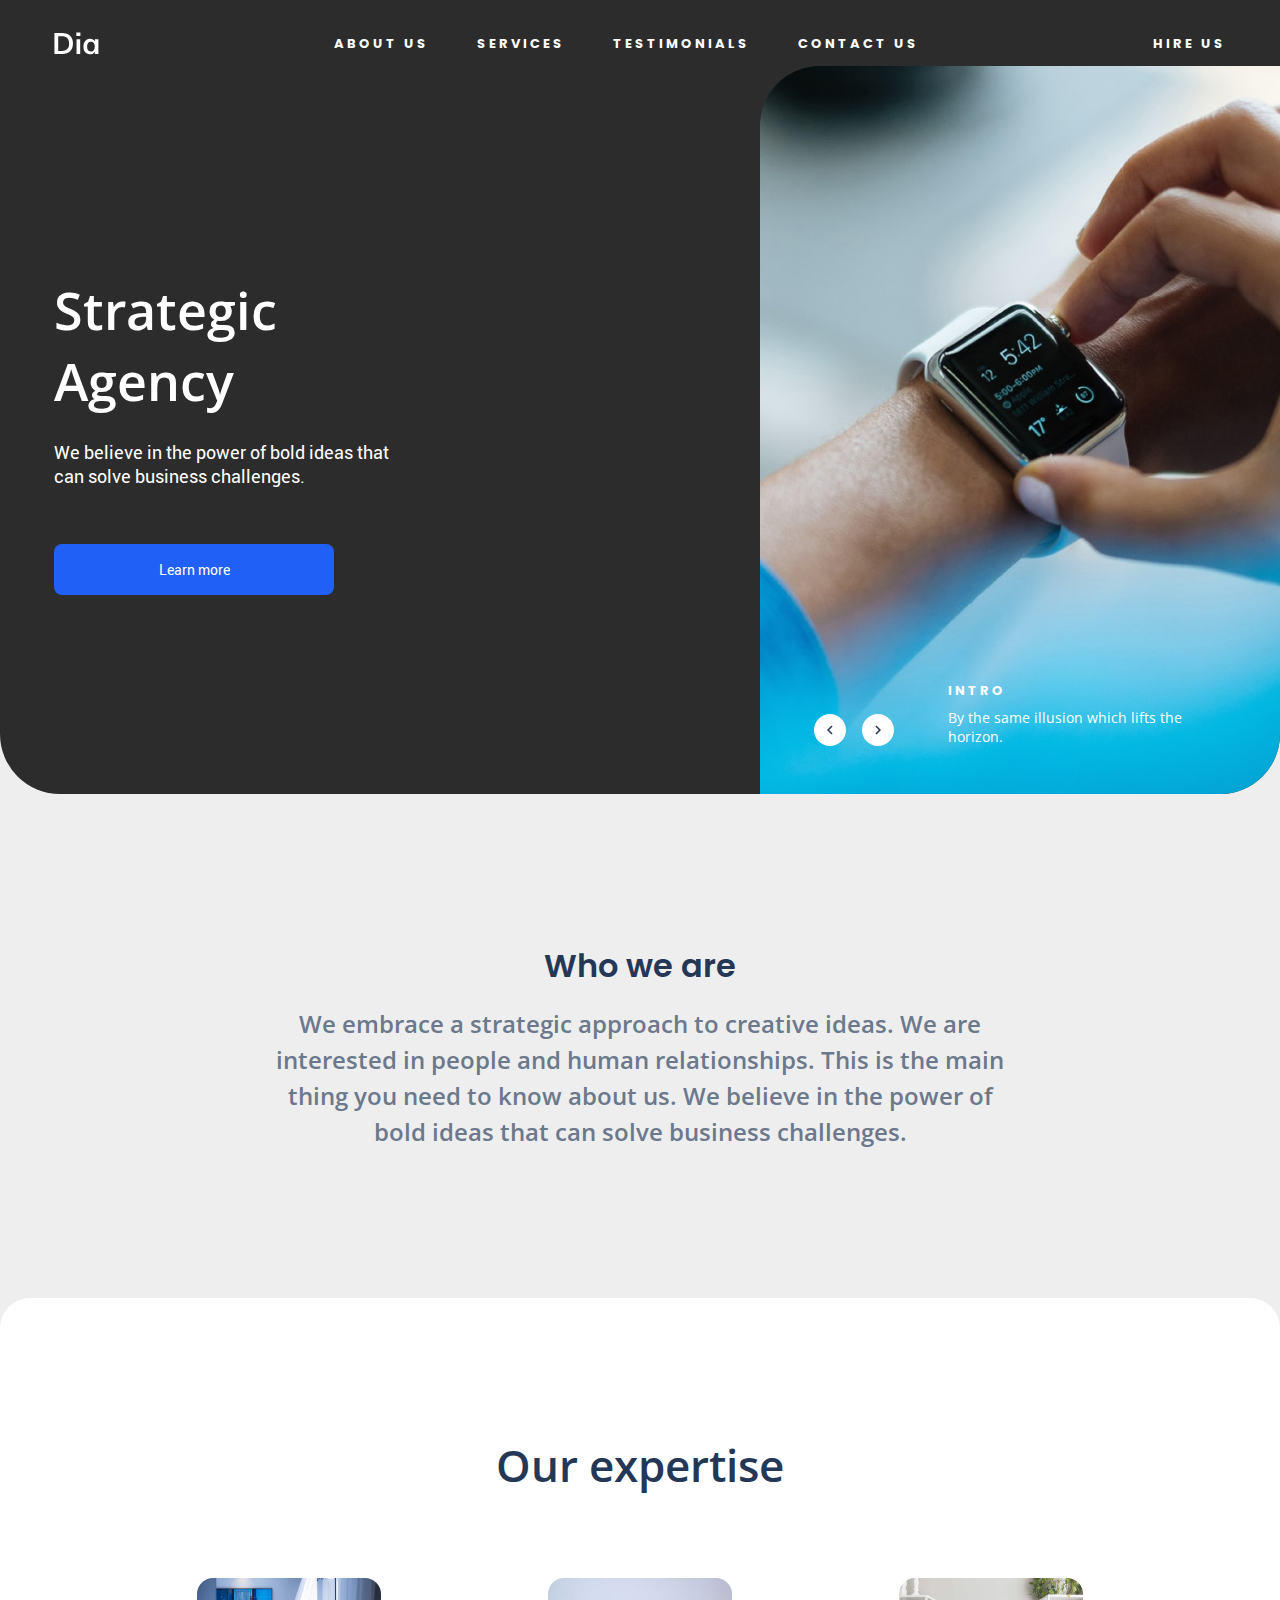
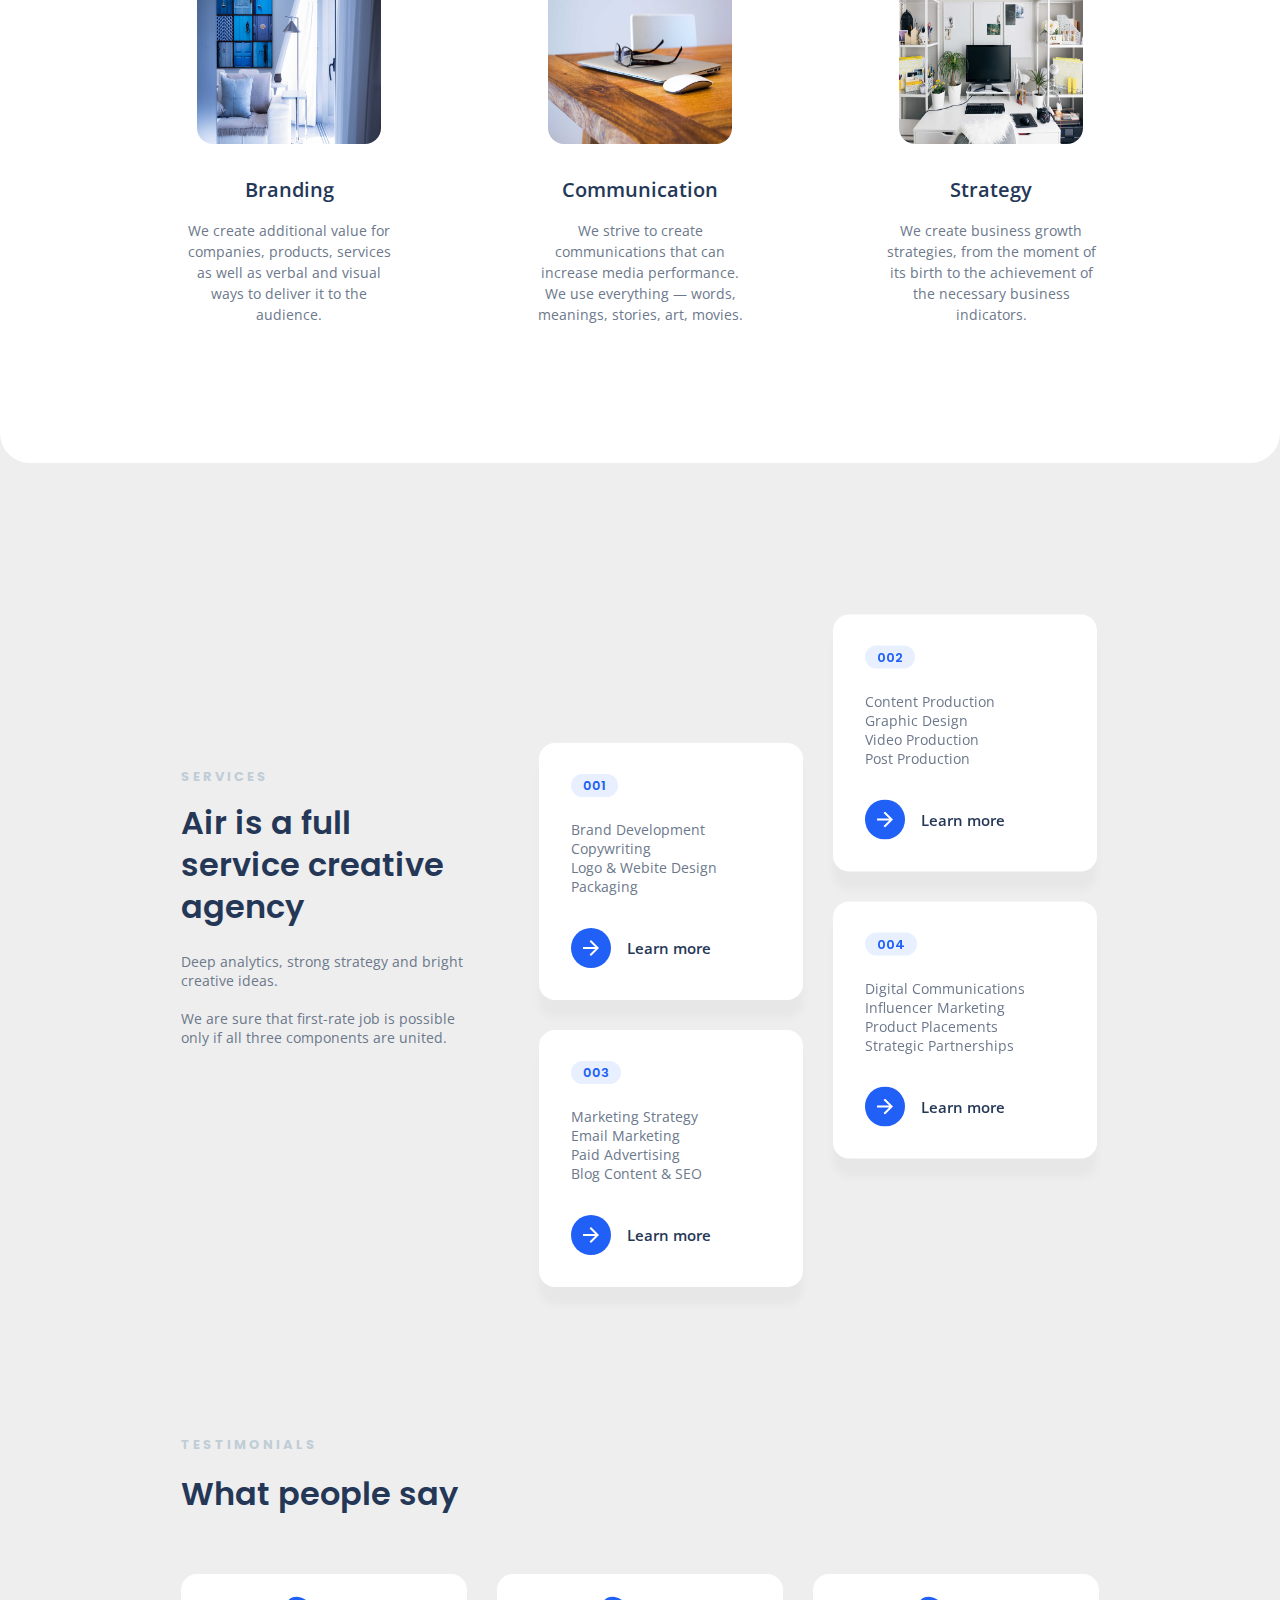
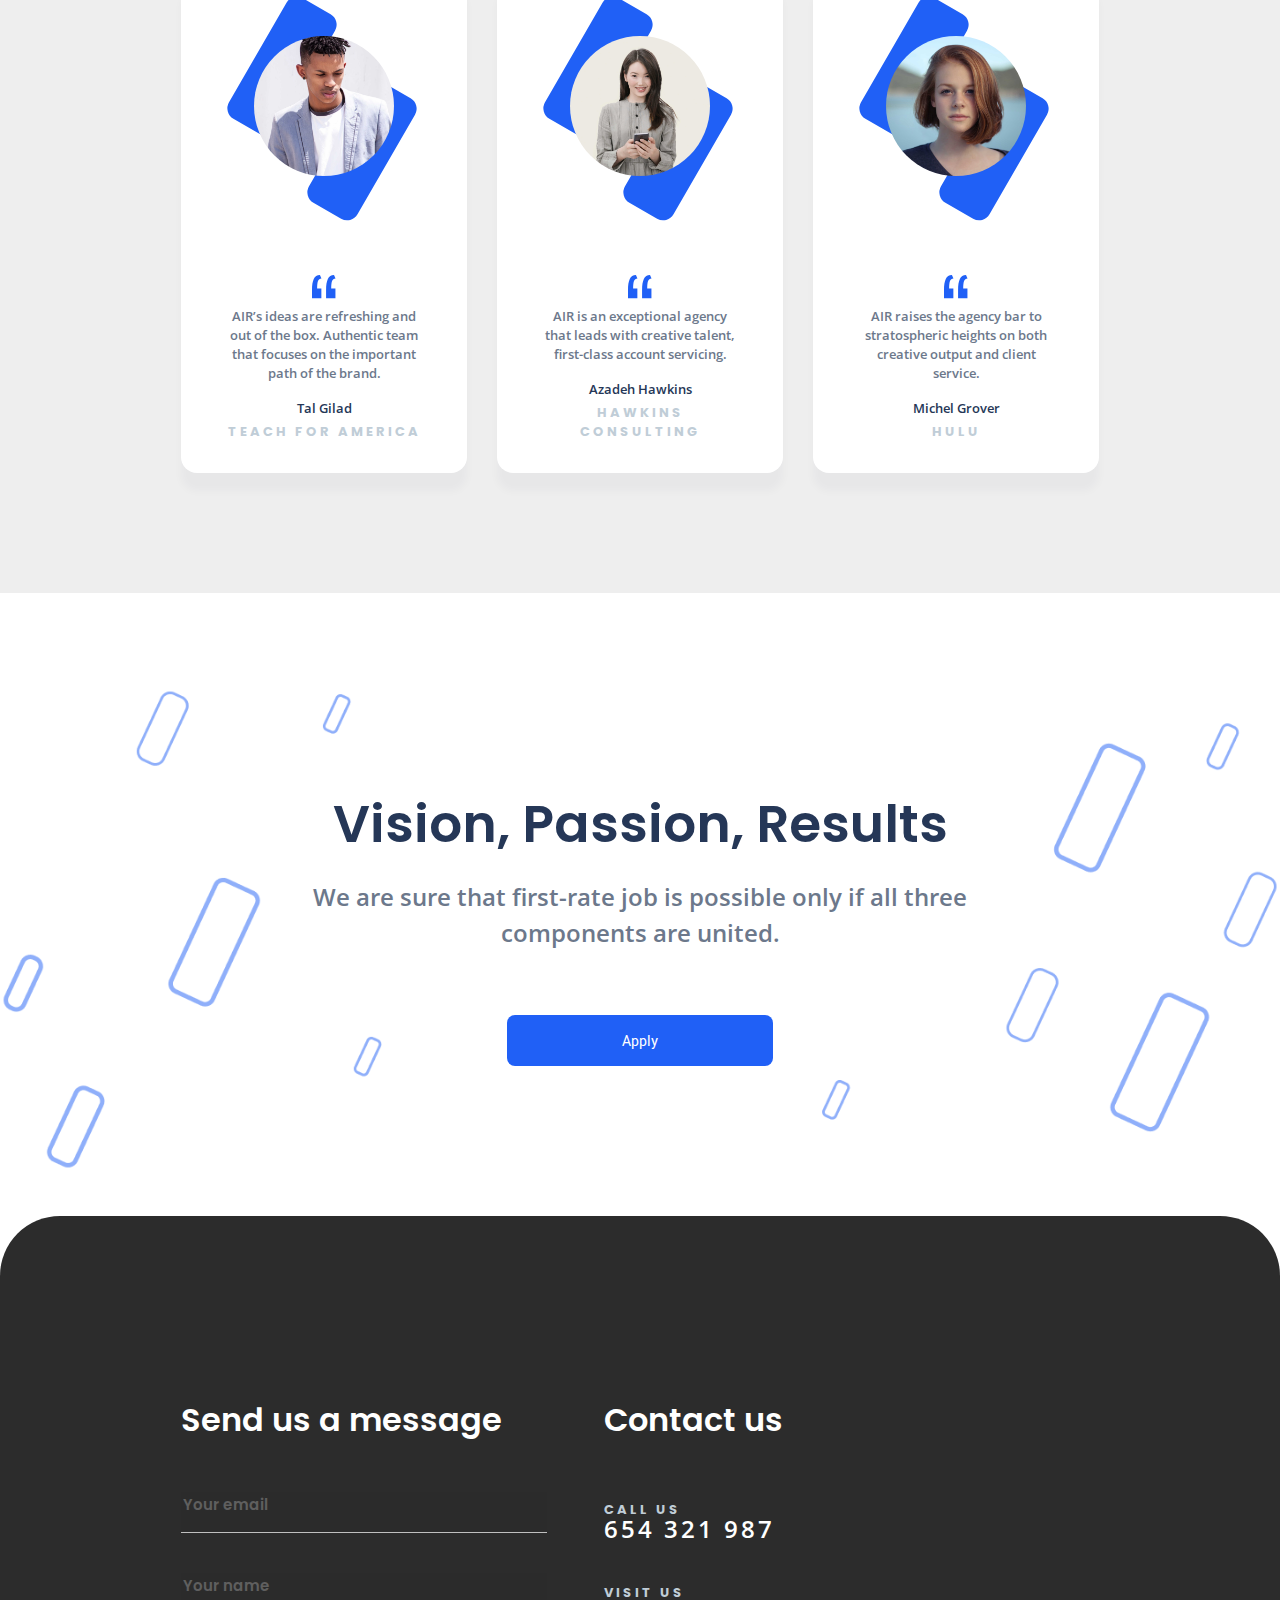
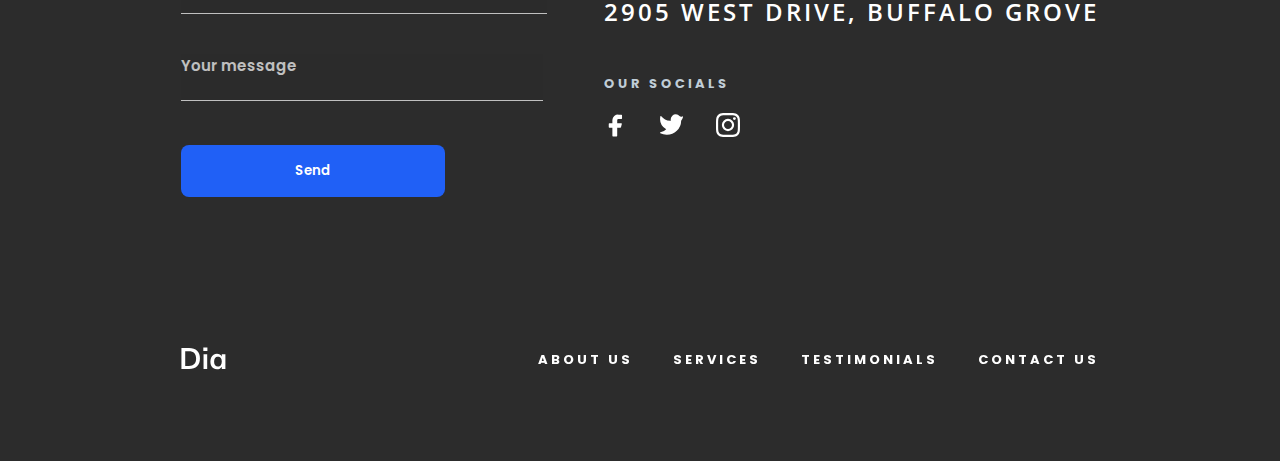
<file: index.html>
<!DOCTYPE html><html lang="en"><head><meta charset="utf-8"><meta name="viewport" content="width=device-width, initial-scale=1.0"><title>Dia</title><link rel="icon" href="dia-logo.40140887.svg"><link rel="stylesheet" href="index.86ab046e.css"></head><body> <header class="header"> <nav class="nav"> <div class="nav__list"> <div class="nav__icons"> <a href="#" class="icon icon--logo"></a> <a href="#menu" class="icon icon--menu"></a> </div> <ul class="nav__list__full"> <li class="nav__list__item"> <a href="#about_us" class="nav__item__link">About us</a> </li> <li class="nav__list__item"> <a href="#services" class="nav__item__link">Services</a> </li> <li class="nav__list__item"> <a href="#testimonials" class="nav__item__link">Testimonials</a> </li> <li class="nav__list__item"> <a href="#contact_us" class="nav__item__link">Contact Us</a> </li> </ul> <a href="#form" class="nav__item__link">Hire us</a> </div> </nav> <div class="header__container"> <div class="header__left"> <div class="header__title__container"> <h1 class="header__title">Strategic<br>Agency</h1> <p class="header__description">We believe in the power of bold ideas that<br>can solve business challenges.</p> <a href="#" class="header__link">Learn more</a> </div> </div> <div class="slider"> <div class="slider__arrows"> <a href="#" class="slider__arrow--left"></a> <a href="#" class="slider__arrow--right"></a> </div> <div class="slider__text__conteiner"> <h2 class="slider__title">INtro</h2> <p class="slider__intro">By the same illusion which lifts the<br>horizon.</p> </div> </div> </div> </header> <aside class="menu" id="menu"> <div class="menu__icons"> <a href="#" class="icon icon--logo"></a> <a href="#" class="icon icon--close"></a> </div> <ul class="menu__list"> <li class="menu__item"><a href="#about_us" class="menu__link">about us</a></li> <li class="menu__item"><a href="#services" class="menu__link">services</a></li> <li class="menu__item"><a href="#testimonials" class="menu__link">testimonials</a></li> <li class="menu__item"><a href="#contact_us" class="menu__link">contact us</a></li> </ul> </aside> <main> <section class="welcome"> <h2 class="welcome__title" id="about_us">Who we are</h2> <p class="welcome__description">We embrace a strategic approach to creative ideas. We are interested in people and human relationships. This is the main thing you need to know about us. We believe in the power of bold ideas that can solve business challenges.</p> </section> <section class="what-we-do" id="what-we-do"> <h2 class="what-we-do__header">Our expertise</h2> <div class="what-we-do__cards"> <div class="what-we-do__card"> <img src="what-we-do-1.24138591.jpg" alt="img" class="what-we-do__image"> <h2 class="what-we-do__card__title">Branding</h2> <p class="what-we-do__card__description">We create additional value for companies, products, services as well as verbal and visual ways to deliver it to the audience.</p> </div> <div class="what-we-do__card"> <img src="what-we-do-2.1d7cc63c.jpg" alt="img" class="what-we-do__image"> <h2 class="what-we-do__card__title">Communication</h2> <p class="what-we-do__card__description">We strive to create communications that can increase media performance. We use everything — words, meanings, stories, art, movies. </p> </div> <div class="what-we-do__card"> <img src="what-we-do-3.9783c755.jpg" alt="img" class="what-we-do__image"> <h2 class="what-we-do__card__title">Strategy</h2> <p class="what-we-do__card__description">We create business growth strategies, from the moment of its birth to the achievement of the necessary business indicators.</p> </div> </div> </section> <section class="services" id="services"> <div class="services__container"> <div class="services__header__conteiner"> <h2 class="services__title">Services</h2> <h3 class="services__subtitle">Air is a full service creative agency</h3> <p class="services__description">Deep analytics, strong strategy and bright creative ideas. <br> <br> We are sure that first-rate job is possible only if all three components are united. </p> </div> <div class="services__items"> <div class="services__item"> <ul class="services__item__list"> <li>Brand Development</li> <li>Copywriting</li> <li>Logo & Webite Design</li> <li>Packaging</li> </ul> <div class="services__item__container"> <a href="#what-we-do" class="services__item__link"><span class="services__item__more">Learn&nbspmore</span></a> </div> </div> <div class="services__item"> <ul class="services__item__list"> <li>Сontent Production</li> <li>Graphic Design</li> <li>Video Production</li> <li>Post Production</li> </ul> <div class="services__item__container"> <a href="#what-we-do" class="services__item__link"><span class="services__item__more">Learn&nbspmore</span></a> </div> </div> <div class="services__item"> <ul class="services__item__list"> <li>Marketing Strategy</li> <li>Email Marketing</li> <li>Paid Advertising</li> <li>Blog Content & SEO</li> </ul> <div class="services__item__container"> <a href="#what-we-do" class="services__item__link"><span class="services__item__more">Learn&nbspmore</span></a> </div> </div> <div class="services__item"> <ul class="services__item__list"> <li>Digital Communications</li> <li>Influencer Marketing</li> <li>Product Placements</li> <li>Strategic Partnerships</li> </ul> <div class="services__item__container"> <a href="#what-we-do" class="services__item__link"><span class="services__item__more">Learn&nbspmore</span></a> </div> </div> </div> </div> </section> <section class="testimonials" id="testimonials"> <h2 class="testimonials__title">Testimonials</h2> <h3 class="testimonials__subtitle">What people say</h3> <div class="testimonials__cards"> <div class="testimonials__card"> <div class="testimonials__card__pfoto"> <img src="testimonial-ava-1.732d6a71.jpg" alt="photo" class="testimonials__pfoto"> </div> <ul class="testimonials__card__list"> <li class="testimonials__list__text">AIR’s ideas are refreshing and out of the box. Authentic team that focuses on the important path of the brand.</li> <li class="testimonials__list__name">Tal Gilad</li> <li class="testimonials__list__subsr">Teach for America</li> </ul> </div> <div class="testimonials__card"> <div class="testimonials__card__pfoto"> <img src="testimonial-ava-2.328c3de5.jpg" alt="photo" class="testimonials__pfoto"> </div> <ul class="testimonials__card__list"> <li class="testimonials__list__text">AIR is an exceptional agency that leads with creative talent, first-class account servicing.</li> <li class="testimonials__list__name">Azadeh Hawkins</li> <li class="testimonials__list__subsr">Hawkins Consulting</li> </ul> </div> <div class="testimonials__card"> <div class="testimonials__card__pfoto"> <img src="testimonial-ava-3.4a73fb65.jpg" alt="photo" class="testimonials__pfoto"> </div> <ul class="testimonials__card__list"> <li class="testimonials__list__text">AIR raises the agency bar to stratospheric heights on both creative output and client service.</li> <li class="testimonials__list__name">Michel Grover</li> <li class="testimonials__list__subsr">Hulu</li> </ul> </div> </div> </section> <section class="cta"> <h2 class="cta__title">Vision, Passion, Results</h2> <p class="cta__description">We are sure that first-rate job is possible only if all three components are united.</p> <a href="#form" class="cta__link">Apply</a> </section> </main> <footer class="footer"> <div class="footer__container"> <div class="form" id="form"> <h3 class="form__title">Send us a message</h3> <form onsubmit="this.reset(); return false;" action="#"> <label for="email"> <input type="email" id="email" placeholder="Your email" size="30" class="form__field" required> </label> <label for="name"> <input type="text" id="name" placeholder="Your name" class="form__field" required> </label> <label for="message"> <textarea type="text" id="message" class="form__field form__field--message" required>Your message
              </textarea> </label> <button class="form__btn">Send</button> </form> </div> <div class="footer__contacts" id="contact_us"> <h2 class="footer__contacts__title">Contact us</h2> <ul class="footer__list"> <li class="footer__list__todo">Call us<br> <a href="tel:654321987" class="footer__list__link">654 321 987</a> </li> <li class="footer__list__todo">Visit us<br> <a href="https://maps.app.goo.gl/T8zq1pKHNdatd9Jw9" target="_blank" class="footer__list__link">2905 West Drive, Buffalo Grove</a> </li> </ul> <div> <p class="footer__list__todo">our socials</p> <ul class="footer__contacts__list__socials"> <li> <a href="https://www.facebook.com/mateacademy" target="_blank" class="icon icon--f"></a> </li> <li> <a href="https://twitter.com/?lang=uk" target="_blank" class="icon icon--t"></a> </li> <li> <a href="https://www.instagram.com/mate_academy/" target="_blank" class="icon icon--i"></a> </li> </ul> </div> </div> </div> <nav class="footer__navigation"> <a href="#" class="icon icon--logo"></a> <ul class="footer__navigation__list"> <li> <a href="#about_us" class="footer__navigation__link">About us</a> </li> <li> <a href="#services" class="footer__navigation__link">Services</a> </li> <li> <a href="#testimonials" class="footer__navigation__link">Testimonials</a> </li> <li> <a href="#contact_us" class="footer__navigation__link">Contact Us</a> </li> </ul> </nav> </footer> <script src="index.cabb280d.js"></script> </body></html>
</file>
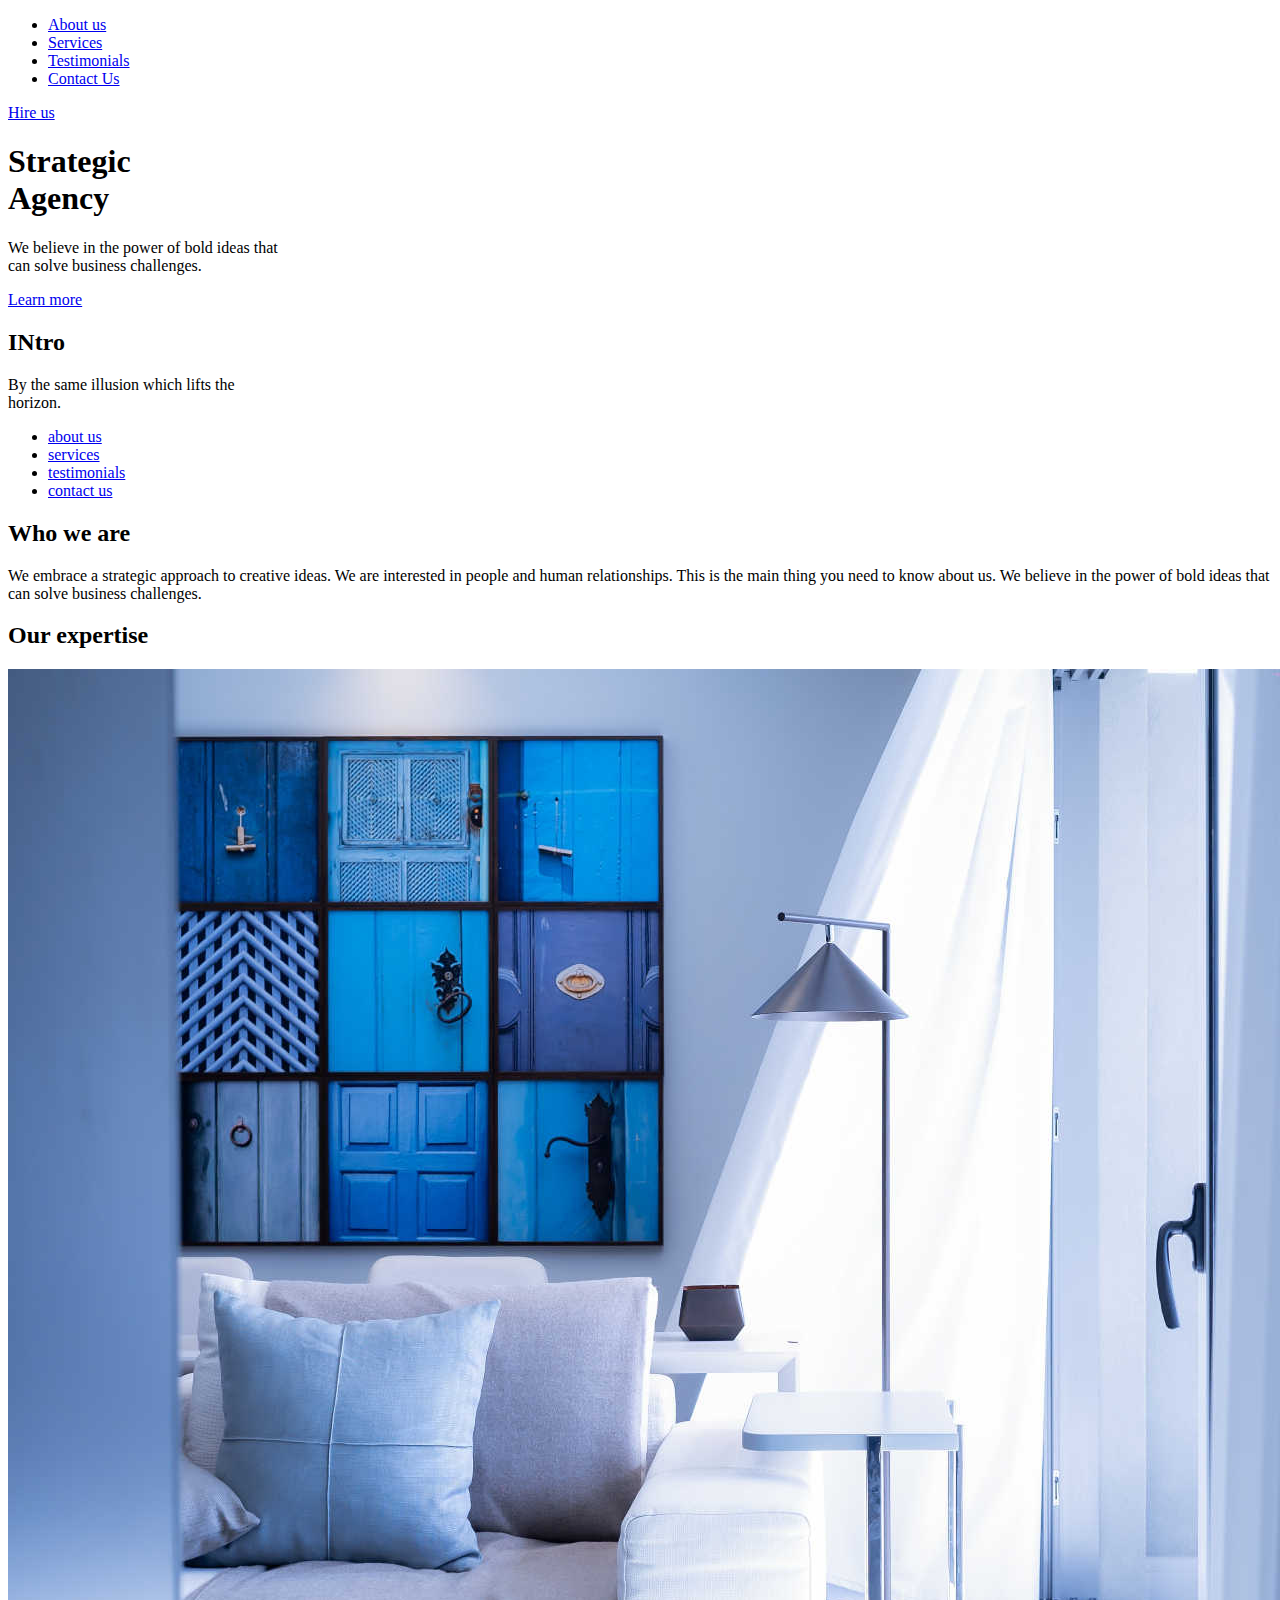
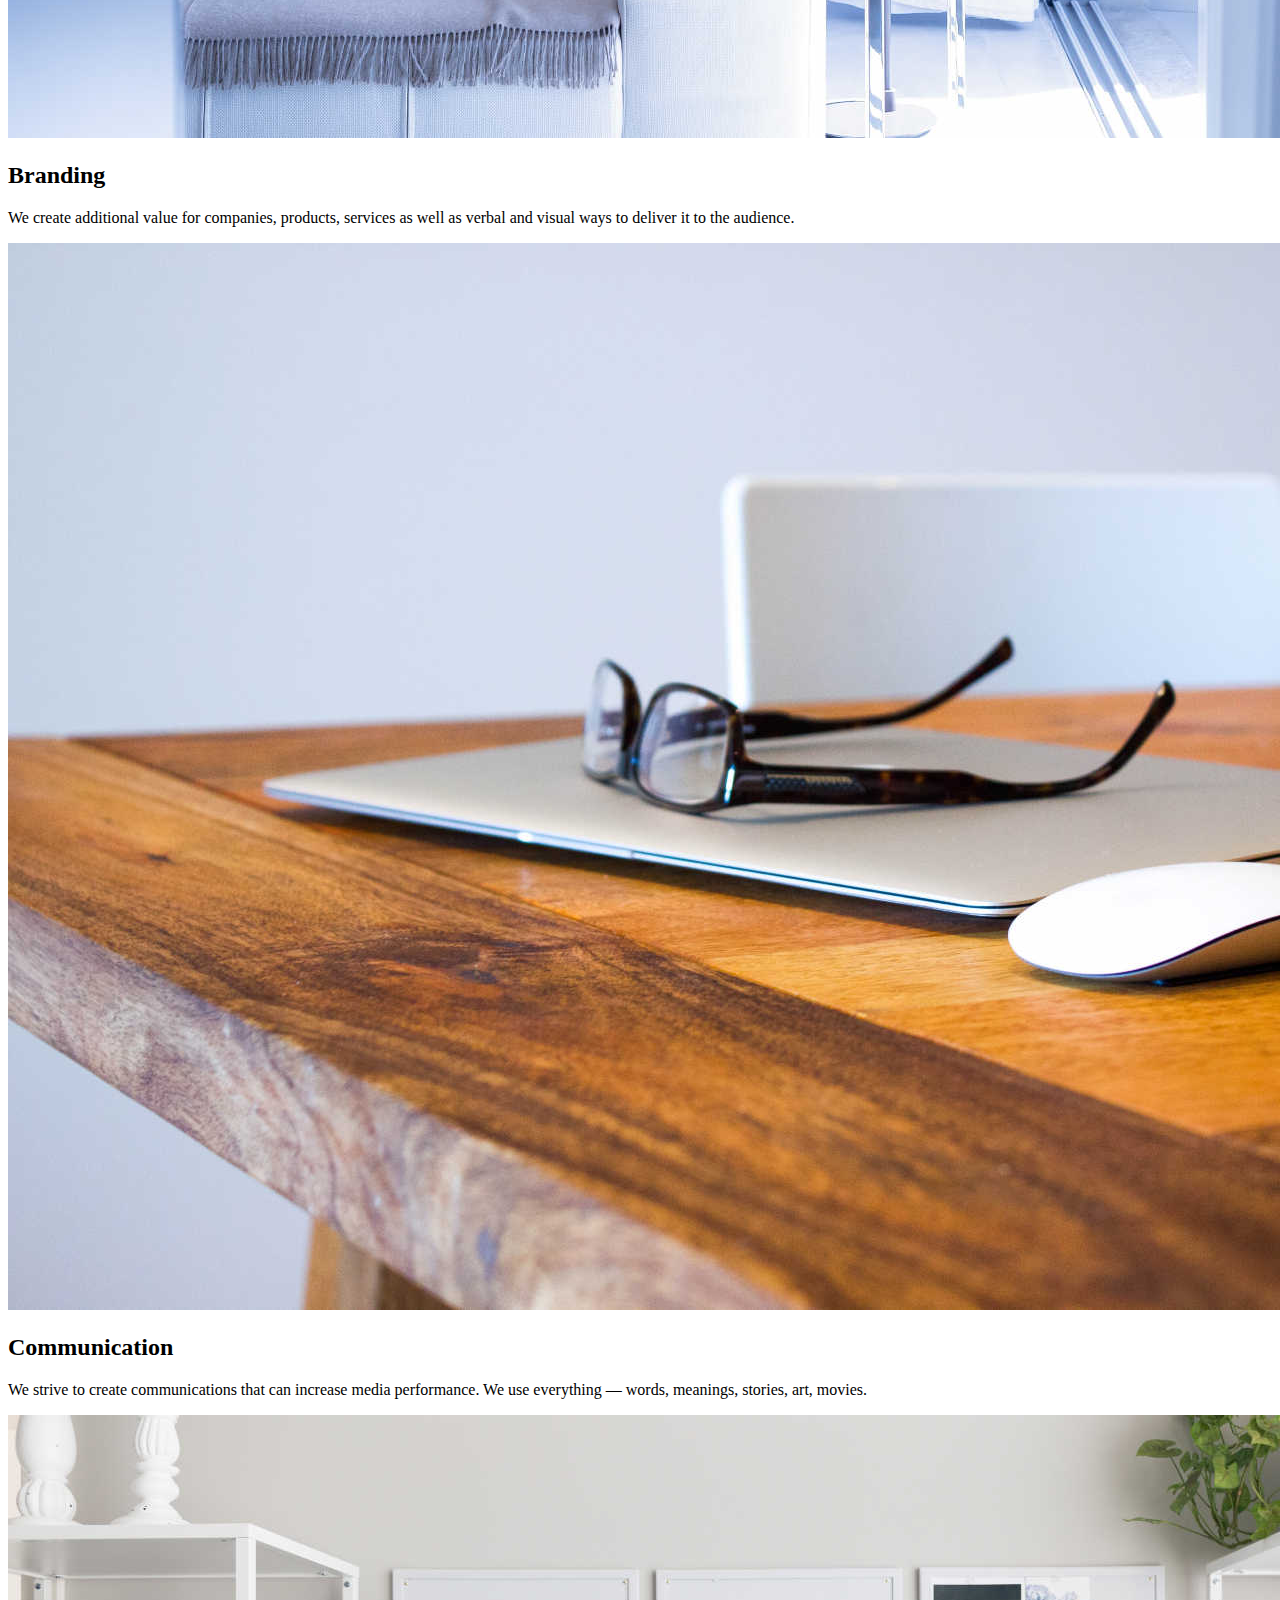
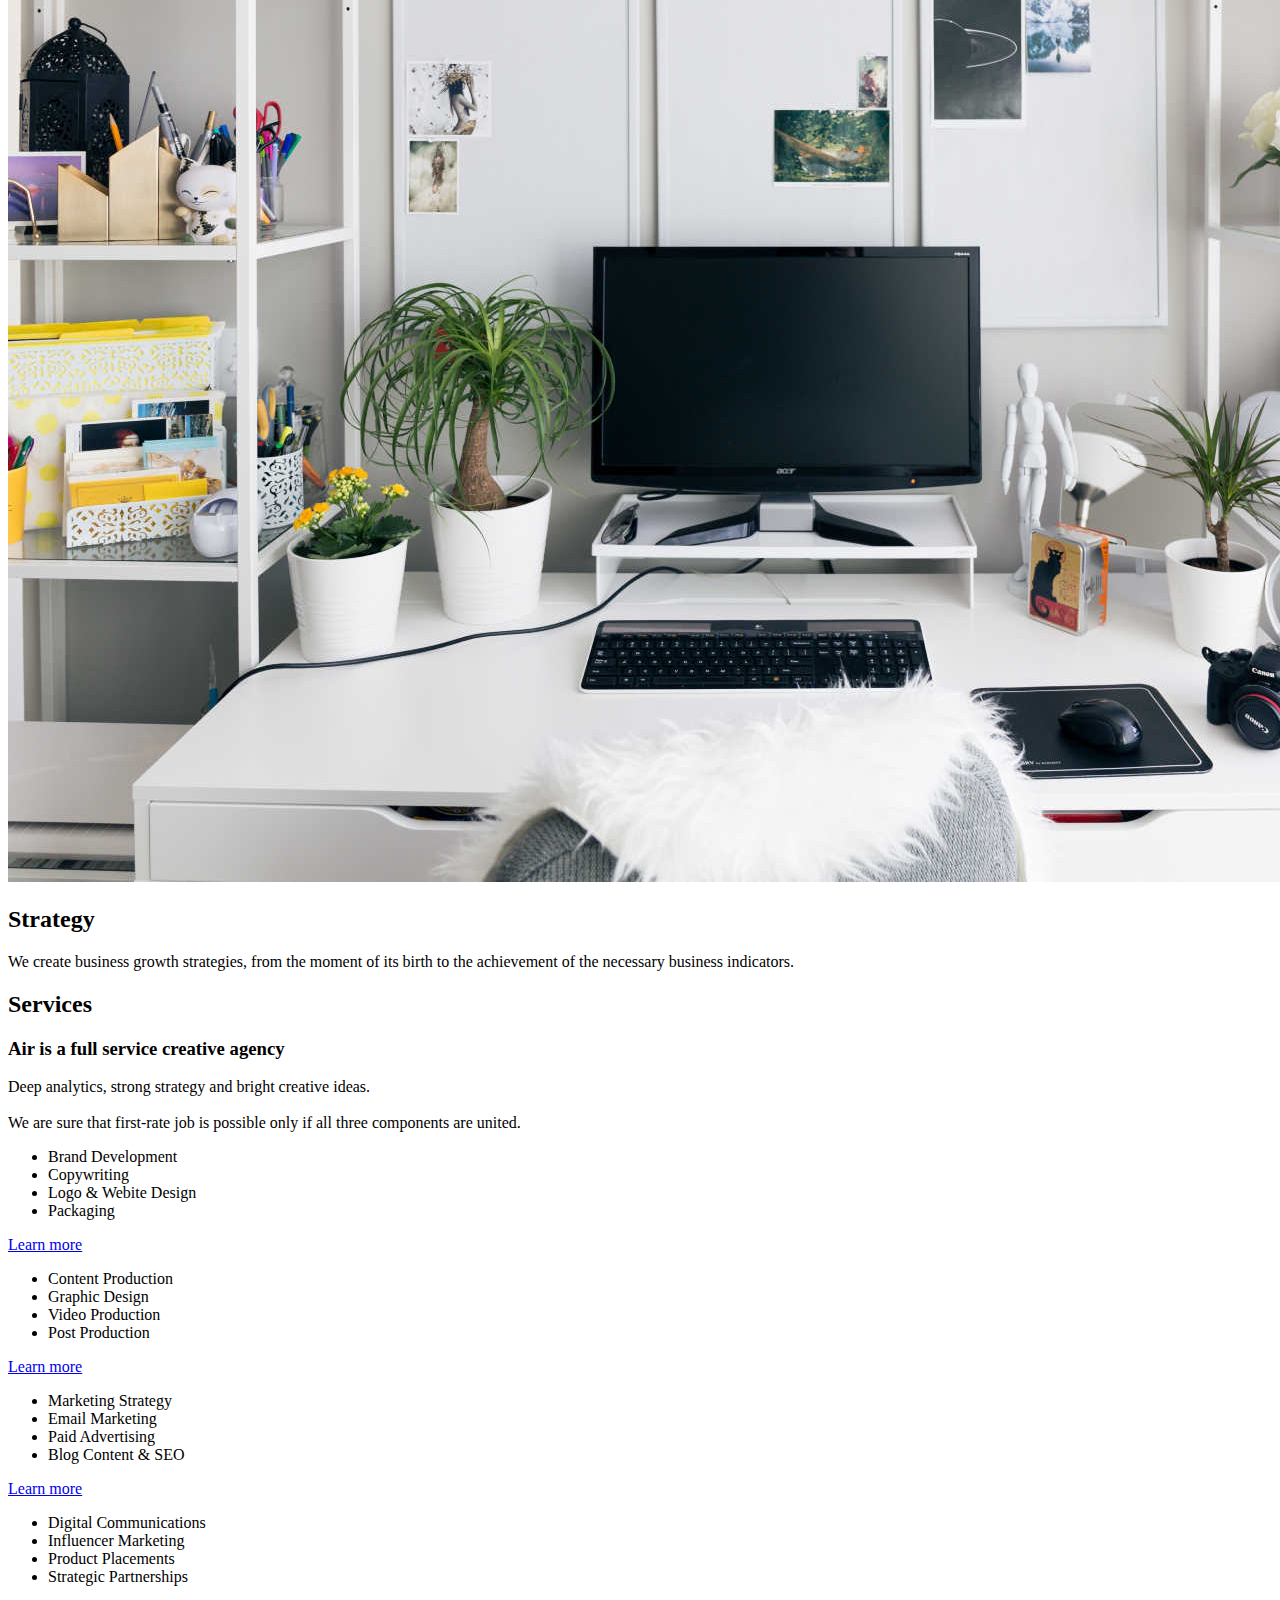
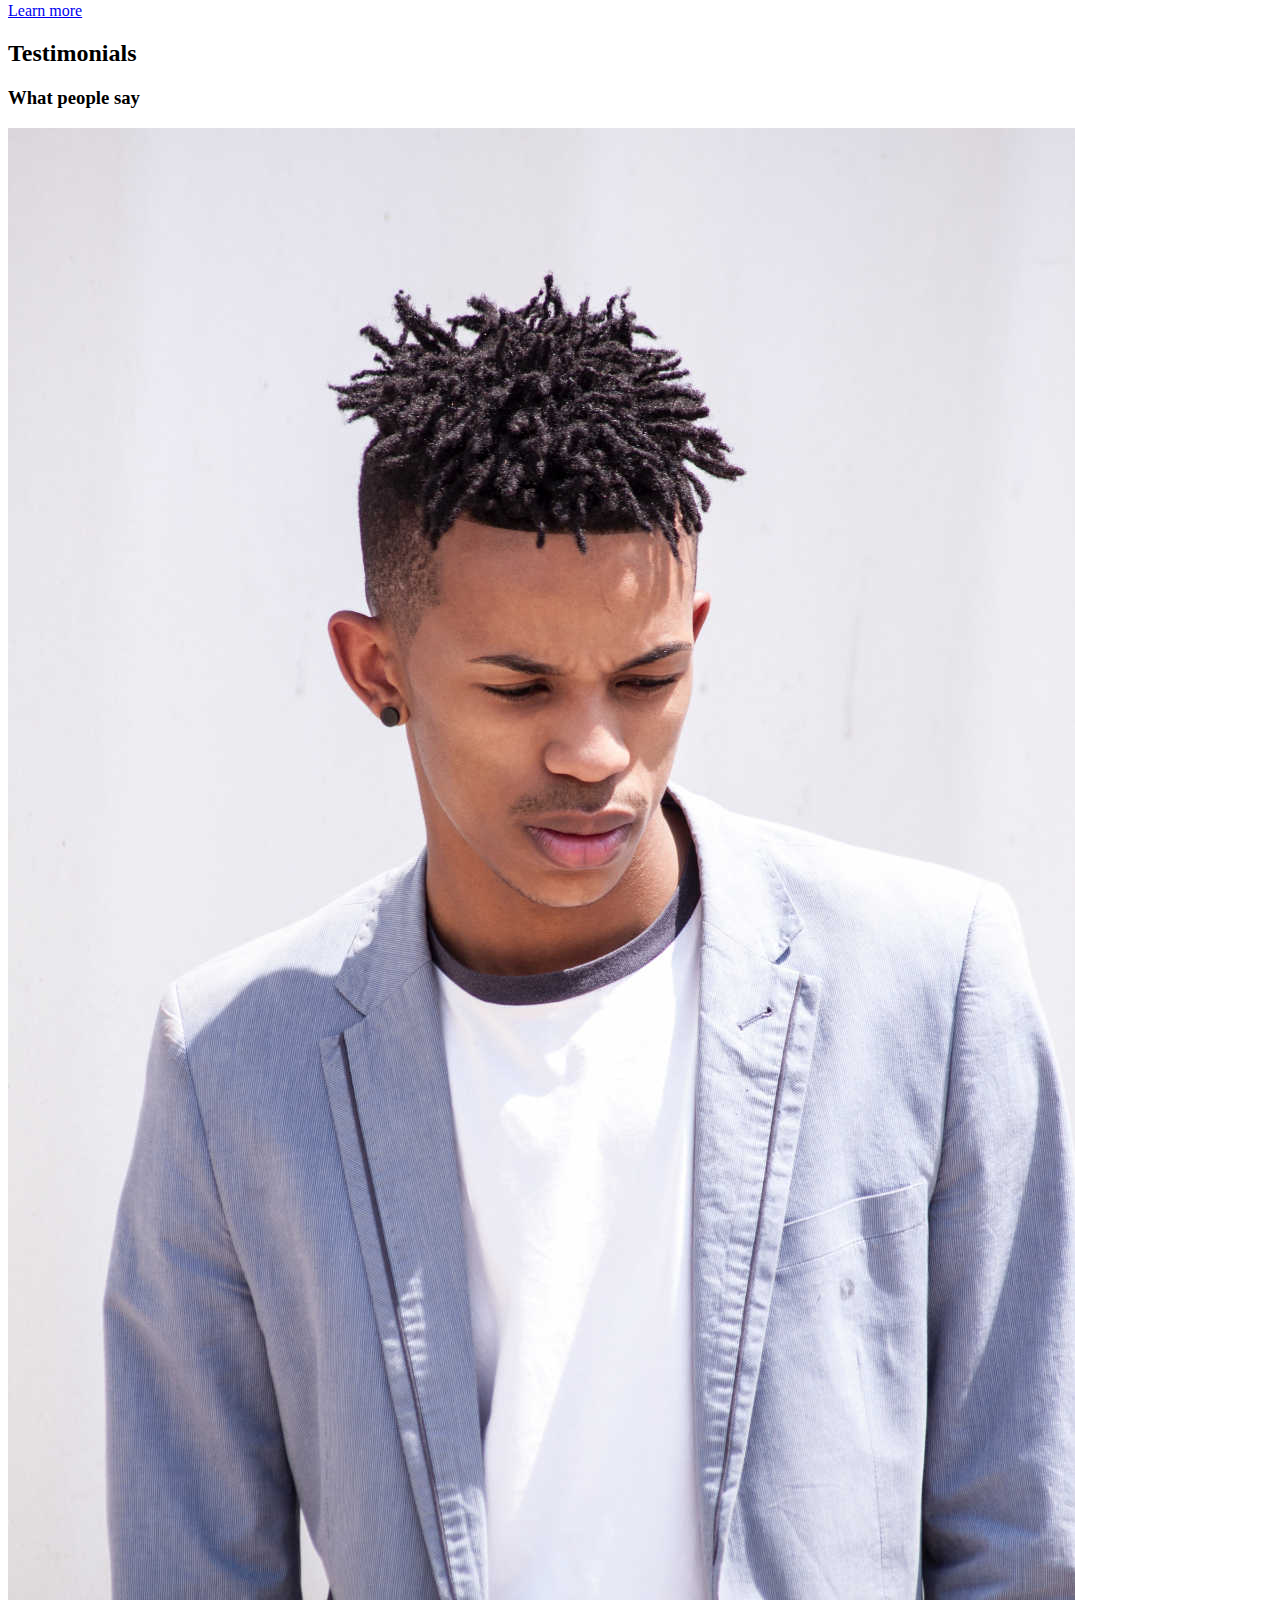
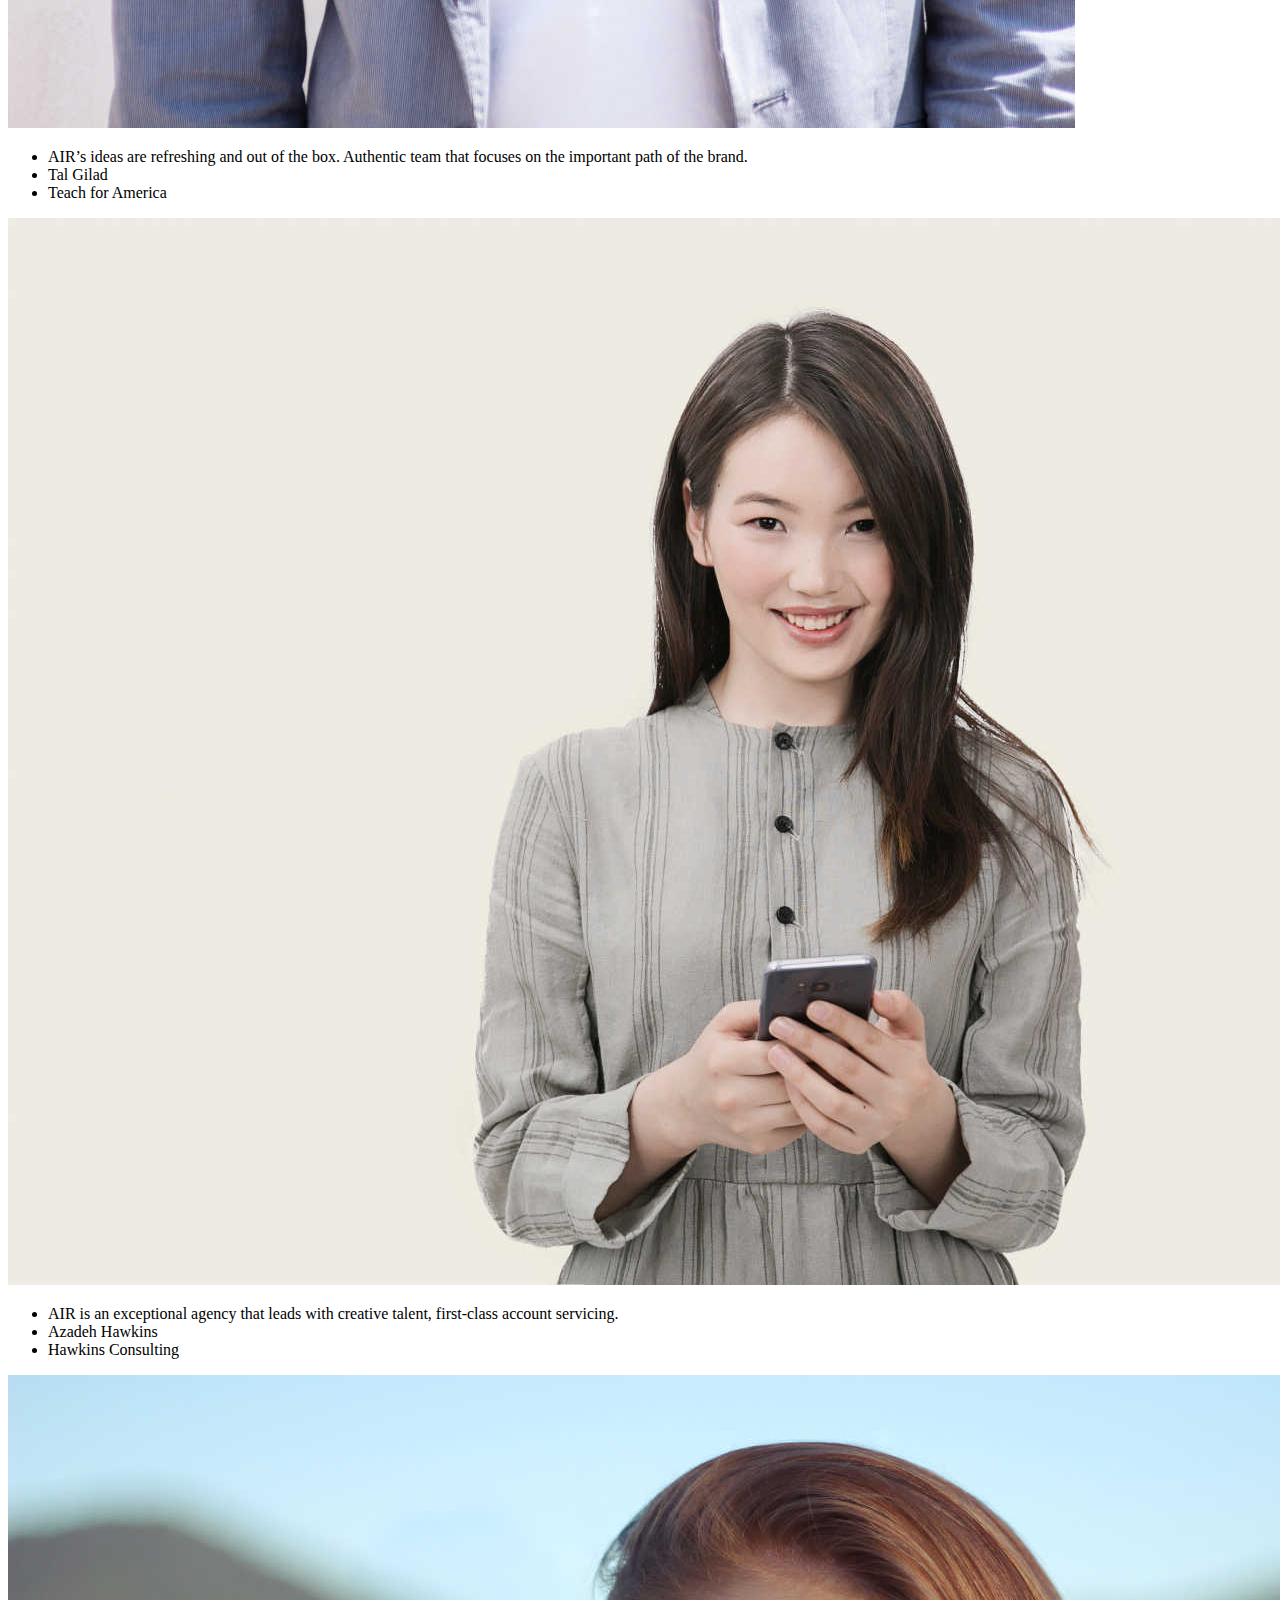
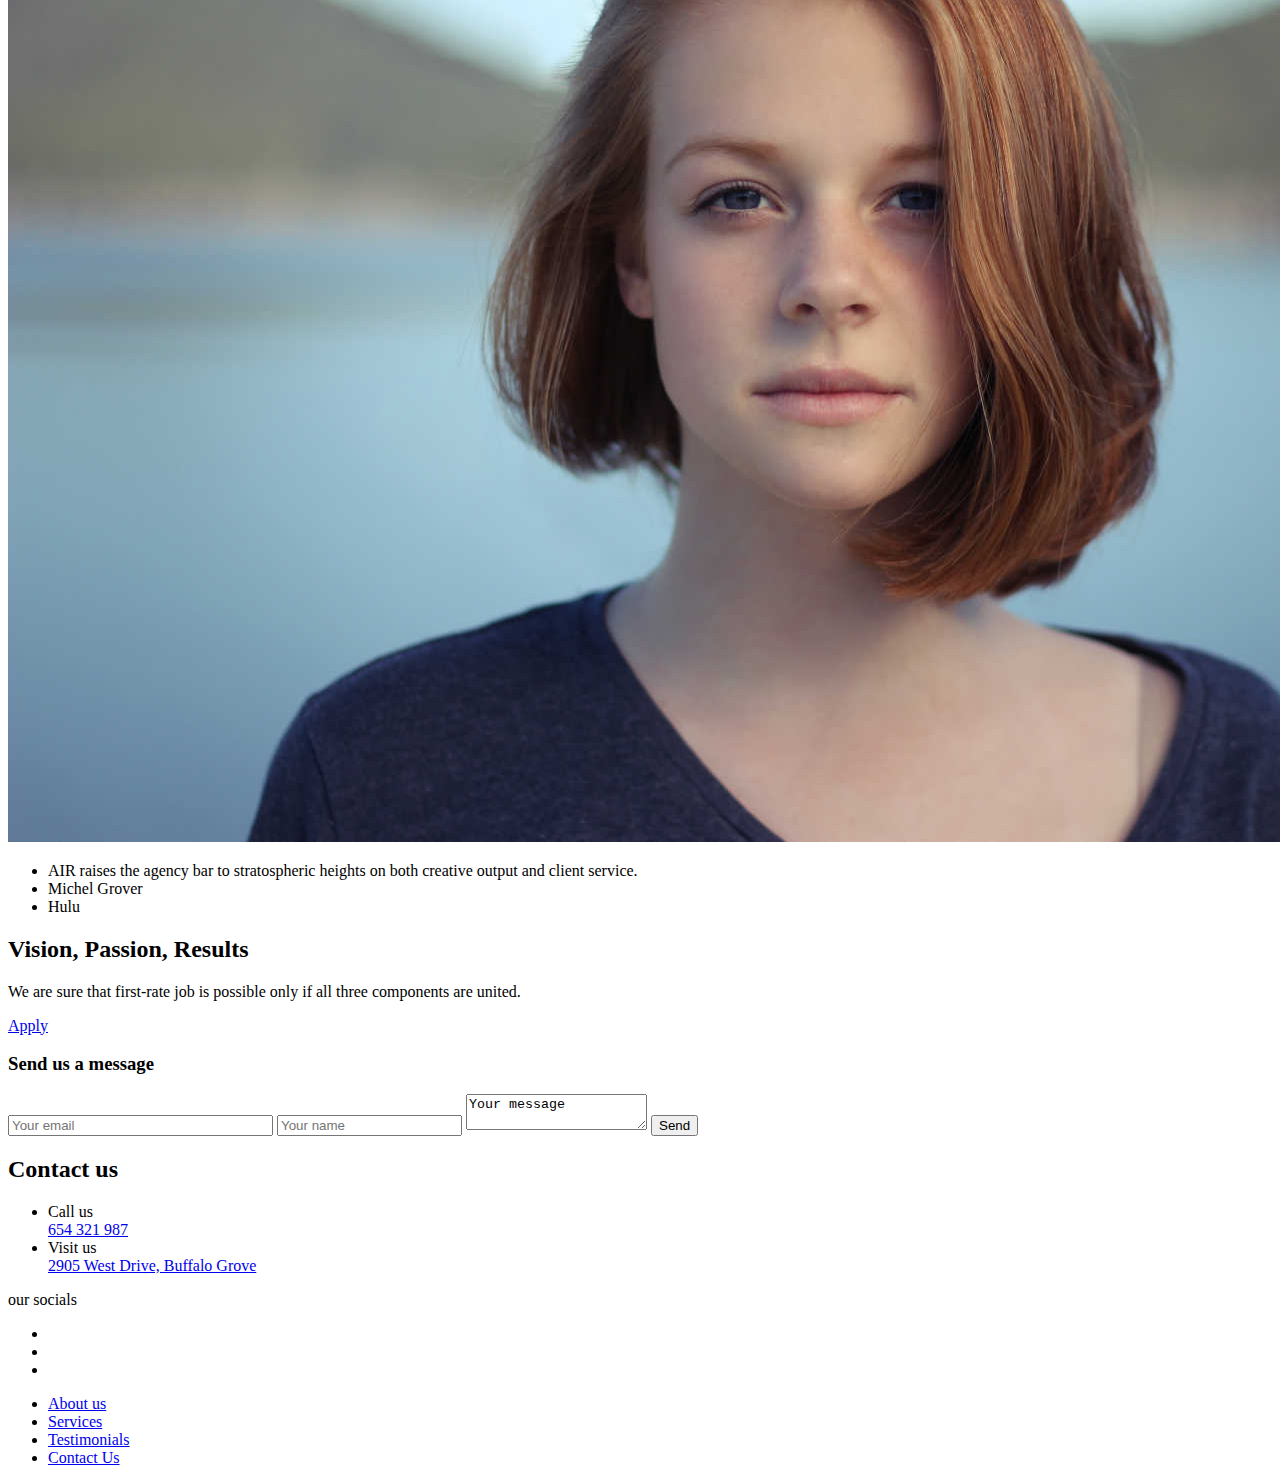
<file: src/index.html>
<!DOCTYPE html>
<html lang="en">
  <head>
    <meta charset="UTF-8">
    <meta name="viewport" content="width=device-width, initial-scale=1.0">
    <title>Dia</title>
    <link rel="icon" href="./images/logo/dia-logo.svg">
    <link rel="stylesheet" href="./styles/main.scss">
  </head>

  <body>
    <header class="header">
      <nav class="nav">
        <div class="nav__list">
          <div class="nav__icons">
            <a href="#" class="icon icon--logo"></a>
            <a href="#menu" class="icon icon--menu"></a>
          </div>

          <ul class="nav__list__full">
            <li class="nav__list__item">
              <a href="#about_us" class="nav__item__link">About us</a>
            </li>

            <li class="nav__list__item">
              <a href="#services" class="nav__item__link">Services</a>
            </li>

            <li class="nav__list__item">
              <a href="#testimonials" class="nav__item__link">Testimonials</a>
            </li>

            <li class="nav__list__item">
              <a href="#contact_us" class="nav__item__link">Contact Us</a>
            </li>
          </ul>

          <a href="#form" class="nav__item__link">Hire us</a>
        </div>
      </nav>

      <div class="header__container">
        <div class="header__left">
          <div class="header__title__container">
            <h1 class="header__title">Strategic<br>Agency</h1>
            <p class="header__description">We believe in the power of bold ideas that<br>can solve business challenges.</p>
            <a href="#" class="header__link">Learn more</a>
          </div>
        </div>

        <div class="slider">
          <div class="slider__arrows">
            <a href="#" class="slider__arrow--left"></a>

            <a href="#" class="slider__arrow--right"></a>
          </div>

          <div class="slider__text__conteiner">
            <h2 class="slider__title">INtro</h2>

            <p class="slider__intro">By the same illusion which lifts the<br>horizon.</p>
          </div>
        </div>
      </div>
    </header>

    <aside class="menu" id="menu">
      <div class="menu__icons">
        <a href="#" class="icon icon--logo"></a>
        <a href="#" class="icon icon--close"></a>
      </div>

      <ul class="menu__list">
        <li class="menu__item"><a href="#about_us" class="menu__link">about us</a></li>
        <li class="menu__item"><a href="#services" class="menu__link">services</a></li>
        <li class="menu__item"><a href="#testimonials" class="menu__link">testimonials</a></li>
        <li class="menu__item"><a href="#contact_us" class="menu__link">contact us</a></li>
      </ul>
    </aside>

    <main>
      <section class="welcome">
        <h2 class="welcome__title" id="about_us">Who we are</h2>

        <p class="welcome__description">We embrace a strategic approach to creative ideas. We are interested in people and human relationships. This is the main thing you need to know about us. We believe in the power of bold ideas that can solve business challenges.</p>
      </section>

      <section class="what-we-do" id="what-we-do">
        <h2 class="what-we-do__header">Our expertise</h2>

        <div class="what-we-do__cards">
          <div class="what-we-do__card">
            <img
              src="./images/what-we-do/what-we-do-1.jpg"
              alt="img"
              class="what-we-do__image"
            >
            <h2 class="what-we-do__card__title">Branding</h2>
            <p class="what-we-do__card__description">We create additional value for companies, products, services as well as verbal and visual ways to deliver it to the audience.</p>
          </div>

          <div class="what-we-do__card">
            <img
              src="./images/what-we-do/what-we-do-2.jpg"
              alt="img"
              class="what-we-do__image"
            >
            <h2 class="what-we-do__card__title">Communication</h2>
            <p class="what-we-do__card__description">We strive to create communications that can increase media performance. We use everything — words, meanings, stories, art, movies.
            </p>
          </div>

          <div class="what-we-do__card">
            <img
              src="./images/what-we-do/what-we-do-3.jpg"
              alt="img"
              class="what-we-do__image"
            >
            <h2 class="what-we-do__card__title">Strategy</h2>
            <p class="what-we-do__card__description">We create business growth strategies, from the moment of its birth to the achievement of the necessary business indicators.</p>
          </div>
        </div>
      </section>

      <section class="services" id="services">
        <div class="services__container">

          <div class="services__header__conteiner">
            <h2 class="services__title">Services</h2>
            <h3 class="services__subtitle">Air is a full service creative agency</h3>
            <p class="services__description">Deep analytics, strong strategy and bright creative ideas.
              <br>
              <br>
              We are sure that first-rate job is possible only if all three components are united.
            </p>
          </div>

          <div class="services__items">
            <div class="services__item">
              <ul class="services__item__list">
                <li>Brand Development</li>
                <li>Copywriting</li>
                <li>Logo & Webite Design</li>
                <li>Packaging</li>
              </ul>

              <div class="services__item__container">
                <a href="#what-we-do" class="services__item__link"><span class="services__item__more">Learn&nbspmore</span></a>
              </div>
            </div>

            <div class="services__item">
              <ul class="services__item__list">
                <li>Сontent Production</li>
                <li>Graphic Design</li>
                <li>Video Production</li>
                <li>Post Production</li>
              </ul>

              <div class="services__item__container">
                <a href="#what-we-do" class="services__item__link"><span class="services__item__more">Learn&nbspmore</span></a>
              </div>
            </div>

            <div class="services__item">
              <ul class="services__item__list">
                <li>Marketing Strategy</li>
                <li>Email Marketing</li>
                <li>Paid Advertising</li>
                <li>Blog Content & SEO</li>
              </ul>

              <div class="services__item__container">
                <a href="#what-we-do" class="services__item__link"><span class="services__item__more">Learn&nbspmore</span></a>
              </div>
            </div>

            <div class="services__item">
              <ul class="services__item__list">
                <li>Digital Communications</li>
                <li>Influencer Marketing</li>
                <li>Product Placements</li>
                <li>Strategic Partnerships</li>
              </ul>

              <div class="services__item__container">
                <a href="#what-we-do" class="services__item__link"><span class="services__item__more">Learn&nbspmore</span></a>
              </div>
            </div>
          </div>
        </div>
      </section>

      <section class="testimonials" id="testimonials">
        <h2 class="testimonials__title">Testimonials</h2>
        <h3 class="testimonials__subtitle">What people say</h3>

        <div class="testimonials__cards">
          <div class="testimonials__card">
            <div class="testimonials__card__pfoto">
              <img
                src="./images/testimonials/testimonial-ava-1.jpg"
                alt="photo"
                class="testimonials__pfoto">
            </div>

            <ul class="testimonials__card__list">
              <li class="testimonials__list__text">AIR’s ideas are refreshing and out of the box. Authentic team that focuses on the important path of the brand.</li>
              <li class="testimonials__list__name">Tal Gilad</li>
              <li class="testimonials__list__subsr">Teach for America</li>
            </ul>
          </div>

          <div class="testimonials__card">
            <div class="testimonials__card__pfoto">
              <img
                src="./images/testimonials/testimonial-ava-2.jpg"
                alt="photo"
                class="testimonials__pfoto">
            </div>

            <ul class="testimonials__card__list">
              <li class="testimonials__list__text">AIR is an exceptional agency that leads with creative talent, first-class account servicing.</li>
              <li class="testimonials__list__name">Azadeh Hawkins</li>
              <li class="testimonials__list__subsr">Hawkins Consulting</li>
            </ul>
          </div>

          <div class="testimonials__card">
            <div class="testimonials__card__pfoto">
              <img
                src="./images/testimonials/testimonial-ava-3.jpg"
                alt="photo"
                class="testimonials__pfoto">
            </div>

            <ul class="testimonials__card__list">
              <li class="testimonials__list__text">AIR raises the agency bar to stratospheric heights on both creative output and client service.</li>
              <li class="testimonials__list__name">Michel Grover</li>
              <li class="testimonials__list__subsr">Hulu</li>
            </ul>
          </div>
        </div>
      </section>

      <section class="cta">
        <h2 class="cta__title">Vision, Passion, Results</h2>
        <p class="cta__description">We are sure that first-rate job is possible only if all three components are united.</p>
        <a href="#form" class="cta__link">Apply</a>
      </section>
    </main>

    <footer class="footer">
      <div class="footer__container">
        <div class="form" id="form">
          <h3 class="form__title">Send us a message</h3>

          <form onsubmit="this.reset(); return false;" action="#">
            <label for="email">
              <input
                type="email"
                id="email"
                placeholder="Your email"
                size="30"
                class="form__field"
                required
               >
            </label>

            <label for="name">
              <input
                type="text"
                id="name"
                placeholder="Your name"
                class="form__field"
                required
              >
            </label>

            <label for="message">
              <textarea
                type="text"
                id="message"
                class="form__field form__field--message"
                required
              >Your message
              </textarea>
            </label>
            <button class="form__btn">Send</button>
          </form>

        </div>

        <div class="footer__contacts" id="contact_us">
          <h2 class="footer__contacts__title">Contact us</h2>

          <ul class="footer__list">
            <li class="footer__list__todo">Call us<br>
              <a href="tel:654321987" class="footer__list__link">654 321 987</a>
            </li>

            <li class="footer__list__todo">Visit us<br>
              <a href="https://maps.app.goo.gl/T8zq1pKHNdatd9Jw9" target="_blank" class="footer__list__link">2905 West Drive, Buffalo Grove</a>
            </li>
          </ul>

          <div>
            <p class="footer__list__todo">our socials</p>

            <ul class="footer__contacts__list__socials">
              <li>
                <a href="https://www.facebook.com/mateacademy" target="_blank" class="icon icon--f"></a>
              </li>

              <li>
                <a href="https://twitter.com/?lang=uk" target="_blank" class="icon icon--t"></a>
              </li>

              <li>
                <a href="https://www.instagram.com/mate_academy/" target="_blank" class="icon icon--i"></a>
              </li>
            </ul>
          </div>
        </div>
      </div>

      <nav class="footer__navigation">
        <a href="#" class="icon icon--logo"></a>

        <ul class="footer__navigation__list">
          <li>
            <a href="#about_us" class="footer__navigation__link">About us</a>
          </li>

          <li>
            <a href="#services" class="footer__navigation__link">Services</a>
          </li>

          <li>
            <a href="#testimonials" class="footer__navigation__link">Testimonials</a>
          </li>

          <li>
            <a href="#contact_us" class="footer__navigation__link">Contact Us</a>
          </li>
        </ul>
      </nav>
    </footer>
    <script type="text/javascript" src="scripts/main.js"></script>
  </body>
</html>
</file>
<file: index.86ab046e.css>
@import "https://fonts.googleapis.com/css2?family=Open+Sans:wght@600&family=Poppins:wght@600;700&display=swap";h1{font-family:Roboto,sans-serif;font-weight:400}body{margin:0;padding:0}a{text-decoration:none}li{list-style:none}ul,li,h1,h2,h3,p{margin:0;padding:0}input:-webkit-autofill{-webkit-text-fill-color:#fff;border:none;transition:background-color 5000s ease-in-out;-webkit-box-shadow:inset 0 0 0 1000px #2c2c2c}input:-webkit-autofill:hover{-webkit-text-fill-color:#fff;border:none;transition:background-color 5000s ease-in-out;-webkit-box-shadow:inset 0 0 0 1000px #2c2c2c}input:-webkit-autofill:focus{-webkit-text-fill-color:#fff;border:none;transition:background-color 5000s ease-in-out;-webkit-box-shadow:inset 0 0 0 1000px #2c2c2c}textarea:-webkit-autofill{-webkit-text-fill-color:#fff;border:none;transition:background-color 5000s ease-in-out;-webkit-box-shadow:inset 0 0 0 1000px #2c2c2c}textarea:-webkit-autofill:hover{-webkit-text-fill-color:#fff;border:none;transition:background-color 5000s ease-in-out;-webkit-box-shadow:inset 0 0 0 1000px #2c2c2c}textarea:-webkit-autofill:focus{-webkit-text-fill-color:#fff;border:none;transition:background-color 5000s ease-in-out;-webkit-box-shadow:inset 0 0 0 1000px #2c2c2c}select:-webkit-autofill{-webkit-text-fill-color:#fff;border:none;transition:background-color 5000s ease-in-out;-webkit-box-shadow:inset 0 0 0 1000px #2c2c2c}select:-webkit-autofill:hover{-webkit-text-fill-color:#fff;border:none;transition:background-color 5000s ease-in-out;-webkit-box-shadow:inset 0 0 0 1000px #2c2c2c}select:-webkit-autofill:focus{-webkit-text-fill-color:#fff;border:none;transition:background-color 5000s ease-in-out;-webkit-box-shadow:inset 0 0 0 1000px #2c2c2c}@font-face{font-family:Roboto;src:url(Roboto-Regular-webfont.55e67705.woff)format("woff");font-weight:400;font-style:normal}.icon{width:24px;height:24px;transition:all .5s ease-in-out;display:block}.icon--logo{background:url(dia-logo.40140887.svg) 50%/45px no-repeat;width:45px;height:45px}.icon--menu{background:url(menu.baec15cc.svg) 50%/18px no-repeat}@media (min-width:1024px){.icon--menu{display:none}}.icon--close{background:url(close.71ab31b2.png) 50%/18px no-repeat}.icon--f{background:url(facebook.6e073c22.svg) 50%/29px no-repeat;height:32px}.icon--f:hover{background-image:url(facebook-hover.109d30f5.png);transform:scale(1.1)}.icon--t{background:url(twitter.ae2b97c5.svg) 50%/24px no-repeat;height:32px}.icon--t:hover{background-image:url(twitter-hover.43c06e14.svg);transform:scale(1.6)}.icon--i{background:url(instagram.6d0ad728.svg) 50%/24px no-repeat;height:32px}.icon--i:hover{background-image:url(instagram-hover.142e912f.png);transform:scale(1.5)}.header{box-sizing:border-box;background-color:#2c2c2c;border-radius:0 0 60px 60px;-ms-flex-direction:column;flex-direction:column;display:-ms-flexbox;display:flex}@media (min-width:1024px){.header__container{height:100h;-ms-flex-pack:justify;justify-content:space-between;-ms-flex-align:center;align-items:center;display:-ms-flexbox;display:flex}}@media (min-width:1600px){.header__container{padding-left:227px}}.header__left{padding:48px 20px;display:-ms-flexbox;display:flex}@media (min-width:640px){.header__left{padding-left:41px;padding-right:41px}}@media (min-width:1024px){.header__left{padding-left:54px;padding-right:54px}}@media (min-width:640px){.header__left{padding-top:56px}}@media (min-width:1024px){.header__left{max-width:490px}}@media (min-width:1600px){.header__left{padding:0}}.header__title{color:#fff;padding-bottom:32px;font-family:Open Sans,sans-serif;font-size:52px;font-weight:600}@media (min-width:640px){.header__title{padding-bottom:24px}}.header__description{color:#fff;padding-bottom:72px;font-size:18px;font-weight:400}@media (min-width:640px){.header__description{padding-bottom:56px}}.header__link{color:#fff;text-align:center;cursor:pointer;background-color:#2060f6;border-radius:8px;max-width:280px;padding:16px 0;transition:all .3s;display:block}.header__link:hover{background-color:#144ed4}.nav{padding-top:21px;padding-left:20px;padding-right:20px}@media (min-width:640px){.nav{padding-left:41px;padding-right:41px}}@media (min-width:1024px){.nav{padding-left:54px;padding-right:54px}}@media (min-width:1600px){.nav{padding-left:227px}}.nav__icons{-ms-flex-align:center;align-items:center;gap:32px;display:-ms-flexbox;display:flex}.nav__list{color:#c0cdd7;text-transform:uppercase;letter-spacing:3px;-ms-flex-pack:justify;justify-content:space-between;-ms-flex-align:center;align-items:center;font-family:Poppins,sans-serif;font-size:13px;font-weight:700;line-height:19px;display:-ms-flexbox;display:flex}.nav__list__full{display:none}@media (min-width:1024px){.nav__list__full{display:-ms-flexbox;display:flex}}.nav__list__full :not(:last-child){padding-right:48px}.nav__item__link{color:#fff;transition:all .3s;position:relative}.nav__item__link:hover:after,.nav__item__link:focus:after{content:"";background-color:#2060f6;border-radius:4px;width:100%;height:2px;display:block;position:absolute;bottom:-8px}.menu{opacity:0;pointer-events:none;background-color:#2c2c2c;height:100vh;padding-top:21px;padding-left:20px;padding-right:20px;position:fixed;top:0;left:0;right:0}@media (min-width:640px){.menu{padding-left:41px;padding-right:41px}}@media (min-width:1024px){.menu{padding-left:54px;padding-right:54px}}.menu__icons{-ms-flex-pack:justify;justify-content:space-between;-ms-flex-align:center;align-items:center;display:-ms-flexbox;display:flex}.menu__item{margin-top:50px}.menu__link{color:#eee;text-transform:uppercase;letter-spacing:3px;font-family:Poppins,sans-serif;font-size:13px;font-weight:700;line-height:19px}.menu__link:hover:after,.menu__link:focus:after{content:"";background-color:#2060f6;border-radius:4px;width:100%;height:2px;display:block;position:absolute;bottom:-8px}.slider{background-image:url(slide-img-2.6212fd6f.png);background-position:bottom;background-size:cover;border-radius:30px;-ms-flex-direction:column;flex-direction:column;-ms-flex-pack:end;justify-content:end;height:390px;padding-bottom:32px;display:-ms-flexbox;display:flex}@media (min-width:640px){.slider{margin-top:147px}}@media (min-width:1024px){.slider{border-radius:60px 0;-ms-flex-direction:row;flex-direction:row;-ms-flex-pack:start;justify-content:start;-ms-flex-align:end;align-items:end;width:520px;height:680px;margin-top:0;padding-bottom:48px}}@media (min-width:1600px){.slider{background-position:50%;background-repeat:space;width:687px}}@media (min-width:2560px){.slider{width:1167px;height:680px}}.slider__arrows{padding-left:20px;padding-right:20px;display:-ms-flexbox;display:flex}@media (min-width:640px){.slider__arrows{padding-left:41px;padding-right:41px}}@media (min-width:1024px){.slider__arrows{padding-left:54px;padding-right:54px}}.slider__arrow--left{background:#fff url(slider-l.a3d14156.svg) 50%/6px no-repeat;border-radius:50%;width:32px;margin-right:16px}.slider__arrow--right{background:#fff url(slider-r.909f1d83.svg) 50%/6px no-repeat;border-radius:50%;width:32px;height:32px}.slider__title{color:#fff;text-transform:uppercase;letter-spacing:3px;margin-top:16px;padding-left:20px;padding-right:20px;font-family:Poppins,sans-serif;font-size:13px;font-weight:700;line-height:19px}@media (min-width:640px){.slider__title{padding-left:41px;padding-right:41px}}@media (min-width:1024px){.slider__title{padding:0}}.slider__intro{color:#fff;margin-top:8px;padding-left:20px;padding-right:20px;font-family:Open Sans,sans-serif;font-weight:400}@media (min-width:640px){.slider__intro{padding-left:41px;padding-right:41px}}@media (min-width:1024px){.slider__intro{padding:0}}.welcome{text-align:center;max-width:280px;margin:0 auto;padding-top:120px}@media (min-width:640px){.welcome{max-width:558px;padding-top:148px}}@media (min-width:1024px){.welcome{max-width:754px}}.welcome__title{color:#253757;padding-bottom:24px;font-family:Poppins,sans-serif;font-size:32px;font-weight:600}@media (min-width:640px){.welcome__title{padding-bottom:16px}}.welcome__description{color:#6c788b;padding-bottom:120px;font-family:Open Sans,sans-serif;font-size:22px;font-weight:600;line-height:33px}@media (min-width:640px){.welcome__description{padding-bottom:148px;font-size:24px;line-height:36px}}.what-we-do{text-align:center;background-color:#fff;border-radius:30px;-ms-flex-direction:column;flex-direction:column;padding:72px 20px;display:-ms-flexbox;display:flex}@media (min-width:640px){.what-we-do{padding-left:41px;padding-right:41px}}@media (min-width:1024px){.what-we-do{padding-left:54px;padding-right:54px}}@media (min-width:640px){.what-we-do{padding-top:128px;padding-bottom:128px}}.what-we-do__header{color:#253757;font-family:Open Sans,sans-serif;font-size:44px;font-weight:600;line-height:53px}@media (min-width:640px){.what-we-do__header{line-height:78px}}.what-we-do__cards{margin:0 auto}@media (min-width:1024px){.what-we-do__cards{-ms-flex-pack:justify;justify-content:space-between;-ms-flex-align:center;align-items:center;display:-ms-flexbox;display:flex}}.what-we-do__card{-ms-flex-direction:column;flex-direction:column;-ms-flex-pack:center;justify-content:center;-ms-flex-align:center;align-items:center;max-width:362px;margin-top:56px;padding:10px 0;transition:all .3s ease-in-out;display:-ms-flexbox;display:flex}@media (min-width:640px){.what-we-do__card{margin-top:64px}.what-we-do__card:hover{cursor:pointer;background:#eee;border-radius:16px;transform:scale(1.1);box-shadow:0 18px 9px rgba(37,41,49,.03)}}@media (min-width:1024px){.what-we-do__card{max-width:214px}.what-we-do__card:not(:last-child){margin-right:137px}}.what-we-do__image{border-radius:16px;width:184px;height:166px}.what-we-do__card__title{color:#253757;padding-top:32px;font-family:Open Sans,sans-serif;font-size:20px;font-weight:600;line-height:28px}.what-we-do__card__description{padding-top:16px;font-family:Open Sans,sans-serif;font-weight:400;line-height:21px}@media (min-width:640px){.what-we-do__card__description{max-width:362px}}.services{padding-left:20px;padding-right:20px}@media (min-width:640px){.services{padding-left:41px;padding-right:41px}}@media (min-width:1024px){.services{padding-left:54px;padding-right:54px}}.services__container{box-sizing:border-box}@media (min-width:1024px){.services__container{-ms-flex-pack:justify;justify-content:space-between;-ms-flex-align:center;align-items:center;max-width:918px;height:auto;margin:0 auto;display:-ms-flexbox;display:flex}}@media (min-width:1600px){.services__container{max-width:1148px}}.services__header__conteiner{max-width:282px;margin:0 auto;padding-top:120px;padding-bottom:48px}@media (min-width:640px){.services__header__conteiner{max-width:266px;margin:0;padding-bottom:56px}}@media (min-width:1024px){.services__header__conteiner{max-width:294px}}.services__title{color:#c0cdd7;text-transform:uppercase;letter-spacing:3px;padding-bottom:16px;font-family:Poppins,sans-serif;font-size:13px;font-weight:700;line-height:19px}.services__subtitle{color:#253757;padding-bottom:24px;font-family:Poppins,sans-serif;font-size:32px;font-weight:600;line-height:42px}.services__description{font-family:Open Sans,sans-serif;font-weight:400}.services__items{-ms-flex-direction:column;flex-direction:column;gap:24px;max-width:280px;margin:0 auto;display:-ms-flexbox;display:flex}@media (min-width:640px){.services__items{-ms-flex-flow:wrap;flex-flow:wrap;gap:30px;max-width:560px}}@media (min-width:1024px){.services__items{margin:0;padding-top:280px}}.services__item{background-color:#fff;border-radius:16px;padding:32px 0 32px 32px;transition:all .3s ease-in-out;box-shadow:0 18px 9px rgba(37,41,49,.03)}.services__item:first-of-type:before{content:"001";color:#2060f6;background-color:rgba(32,96,246,.1);border-radius:23px;padding:2px 12px;font-family:Poppins,sans-serif;font-size:13px;font-weight:600}.services__item:nth-of-type(2):before{content:"002";color:#2060f6;background-color:rgba(32,96,246,.1);border-radius:23px;padding:2px 12px;font-family:Poppins,sans-serif;font-size:13px;font-weight:600}.services__item:nth-of-type(3):before{content:"003";color:#2060f6;background-color:rgba(32,96,246,.1);border-radius:23px;padding:2px 12px;font-family:Poppins,sans-serif;font-size:13px;font-weight:600}.services__item:nth-of-type(4):before{content:"004";color:#2060f6;background-color:rgba(32,96,246,.1);border-radius:23px;padding:2px 12px;font-family:Poppins,sans-serif;font-size:13px;font-weight:600}@media (min-width:640px){.services__item{box-sizing:border-box;-ms-flex-preferred-size:50%;flex-basis:50%;max-width:264px}.services__item:nth-child(2n){transform:translateY(-50%)}.services__item:hover{cursor:pointer;background-color:#f0f8ff;border-radius:50px}}.services__item__list{padding-top:24px;font-family:Open Sans,sans-serif;font-weight:400}.services__item__container{-ms-flex-direction:row;flex-direction:row;-ms-flex-align:center;align-items:center;gap:16px;padding-top:32px;display:-ms-flexbox;display:flex}.services__item__link{background:#2060f6 url(arrow.d36def06.svg) 50%/16px 16px no-repeat;border-radius:50%;width:40px;height:40px}.services__item__link:hover{cursor:pointer;background-color:#144ed4;transition:all .3s}.services__item__more{color:#253757;padding-left:56px;font-family:Open Sans,sans-serif;font-size:15px;font-weight:600;line-height:40px}.services__item__more:hover{color:#2060f6;cursor:pointer;transition:all .3s}.testimonials{padding-left:20px;padding-right:20px}@media (min-width:640px){.testimonials{padding-left:41px;padding-right:41px}}@media (min-width:1024px){.testimonials{max-width:918px;margin:auto;padding-left:54px;padding-right:54px}}.testimonials__title{color:#c0cdd7;text-transform:uppercase;letter-spacing:3px;padding-top:120px;font-family:Poppins,sans-serif;font-size:13px;font-weight:700;line-height:19px}@media (min-width:640px){.testimonials__title{padding-top:148px}}.testimonials__subtitle{color:#253757;padding-top:16px;padding-bottom:48px;font-family:Poppins,sans-serif;font-size:32px;font-weight:600;line-height:48px}@media (min-width:640px){.testimonials__subtitle{padding-bottom:56px}}.testimonials__cards{text-align:center;box-sizing:border-box;-ms-flex-direction:column;flex-direction:column;-ms-flex-pack:center;justify-content:center;-ms-flex-align:center;align-items:center;gap:24px;margin-bottom:120px;display:-ms-flexbox;display:flex}@media (min-width:640px){.testimonials__cards{gap:30px}}@media (min-width:1024px){.testimonials__cards{-ms-flex-direction:row;flex-direction:row;-ms-flex-pack:justify;justify-content:space-between}}.testimonials__card{box-sizing:border-box;background-color:#fff;border-radius:16px;-ms-flex-direction:column;flex-direction:column;-ms-flex-pack:center;justify-content:center;-ms-flex-align:center;align-items:center;padding:62px 42px 32px;transition:all .3s ease-in-out;display:-ms-flexbox;display:flex;box-shadow:0 18px 9px rgba(37,41,49,.03)}@media (min-width:640px){.testimonials__card{max-width:558px}.testimonials__card:hover{cursor:pointer;transform:scale(1.1)}}@media (min-width:1024px){.testimonials__card{max-width:292px;height:auto}}.testimonials__card__pfoto:before{content:"";z-index:-1;background-color:#2060f6;border-radius:12px;width:44px;height:119px;margin-top:-35px;position:absolute;transform:rotate(30deg)}@media (min-width:640px){.testimonials__card__pfoto:before{width:56px;height:139px;margin-top:-39px}}.testimonials__pfoto{object-fit:cover;border-radius:50%;width:110px;height:110px;margin-bottom:60px}@media (min-width:640px){.testimonials__pfoto{width:140px;height:140px}}.testimonials__card__pfoto{z-index:1;position:relative}.testimonials__card__pfoto:after{content:"";z-index:-1;background-color:#2060f6;border-radius:12px;width:44px;height:119px;margin-top:30px;margin-left:-50px;position:absolute;transform:rotate(30deg)}@media (min-width:640px){.testimonials__card__pfoto:after{width:56px;height:139px;margin-top:45px;margin-left:-60px}}.testimonials__pfoto--secount{background-image:url(testimonial-ava-2.328c3de5.jpg);background-position:50%;background-repeat:no-repeat;background-size:cover}.testimonials__pfoto--third{background-image:url(testimonial-ava-3.4a73fb65.jpg);background-position:50%;background-repeat:no-repeat;background-size:cover}.testimonials__card__list{-ms-flex-direction:column;flex-direction:column;-ms-flex-align:center;align-items:center;padding-top:24px;list-style:none;display:-ms-flexbox;display:flex}@media (min-width:640px){.testimonials__card__list{padding-top:27px}}.testimonials__card__list:before{content:"";background:url(quots.4adc34ab.svg) 50%/24px 24px no-repeat;width:24px;height:24px;padding-bottom:16px}.testimonials__list__text{color:#6c788b;text-align:center;padding-bottom:16px;font-family:Open Sans,sans-serif;font-size:13px;font-weight:600;line-height:19px}@media (min-width:640px){.testimonials__list__text{max-width:362px}}.testimonials__list__name{color:#253757;padding-bottom:4px;font-family:Open Sans,sans-serif;font-size:13px;font-weight:600;line-height:19px}.testimonials__list__subsr{color:#c0cdd7;text-transform:uppercase;letter-spacing:3px;font-family:Poppins,sans-serif;font-size:13px;font-weight:700;line-height:19px}.cta{text-align:center;background-color:#fff;-ms-flex-direction:column;flex-direction:column;-ms-flex-pack:center;justify-content:center;-ms-flex-align:center;align-items:center;padding-left:20px;padding-right:20px;display:-ms-flexbox;display:flex}@media (min-width:640px){.cta{padding-left:41px;padding-right:41px}}@media (min-width:1024px){.cta{padding-left:54px;padding-right:54px}}@media (min-width:640px){.cta{background-image:url(Shapes.79d49926.png);background-position:50%;background-repeat:no-repeat;background-size:contain;padding-left:20px;padding-right:20px}}@media (min-width:640px) and (min-width:640px){.cta{padding-left:41px;padding-right:41px}}@media (min-width:640px) and (min-width:1024px){.cta{padding-left:54px;padding-right:54px}}.cta__title{color:#253757;margin-top:72px;padding-bottom:24px;font-family:Poppins,sans-serif;font-size:44px;font-weight:600;line-height:53px}@media (min-width:640px){.cta__title{margin-top:200px;font-size:52px;line-height:62px}}.cta__description{color:#6c788b;padding-bottom:24px;font-family:Open Sans,sans-serif;font-size:22px;font-weight:600;line-height:33px}@media (min-width:640px){.cta__description{max-width:753px;padding-bottom:64px;font-size:24px;line-height:36px}}.cta__link{color:#fff;text-align:center;cursor:pointer;background-color:#2060f6;border-radius:8px;max-width:280px;margin-bottom:72px;padding:16px 115px;transition:all .3s;display:block}.cta__link:hover{background-color:#144ed4}@media (min-width:640px){.cta__link{max-width:264px;margin-bottom:200px}}.footer{background-color:#2c2c2c;border-radius:60px 60px 0 0;padding-left:20px;padding-right:20px}@media (min-width:640px){.footer{padding-left:41px;padding-right:41px}}@media (min-width:1024px){.footer{padding-left:54px;padding-right:54px}}.footer__container{margin-top:120px}@media (min-width:640px){.footer__container{margin-top:-50px}}@media (min-width:1024px){.footer__container{-ms-flex-pack:justify;justify-content:space-between;max-width:918px;margin:-50px auto auto;display:-ms-flexbox;display:flex}}.footer__contacts__title{color:#fff;padding-top:180px;padding-bottom:48px;font-family:Poppins,sans-serif;font-size:32px;font-weight:600}@media (min-width:640px){.footer__contacts__title{padding-bottom:56px}}.footer__list{-ms-flex-direction:column;flex-direction:column;gap:40px;display:-ms-flexbox;display:flex}@media (min-width:640px){.footer__list{padding-bottom:48px}}.footer__list__link{color:#fff;transition:all .3 ease-in-out;opacity:1;font-family:Open Sans,sans-serif;font-size:24px;font-weight:600}.footer__list__link:hover{color:#2060f6}.footer__list__todo{color:#c0cdd7;text-transform:uppercase;letter-spacing:3px;font-family:Poppins,sans-serif;font-size:13px;font-weight:700;line-height:19px}.footer__contacts__list__socials{cursor:pointer;gap:32px;padding-top:16px;display:-ms-flexbox;display:flex}.footer__navigation{padding:80px 0}@media (min-width:640px){.footer__navigation{padding-top:139px}}@media (min-width:1024px){.footer__navigation{-ms-flex-pack:justify;justify-content:space-between;-ms-flex-align:center;align-items:center;max-width:918px;margin:auto;display:-ms-flexbox;display:flex}}.footer__navigation__list{-ms-flex-direction:column;flex-direction:column;gap:24px;padding-top:24px;display:-ms-flexbox;display:flex}@media (min-width:640px){.footer__navigation__list{-ms-flex-direction:row;flex-direction:row;gap:40px}}@media (min-width:1024px){.footer__navigation__list{padding:0}}.footer__navigation__link{color:#fff;text-transform:uppercase;letter-spacing:3px;font-family:Poppins,sans-serif;font-size:13px;font-weight:700;line-height:19px;transition:all .3s;position:relative}.footer__navigation__link:hover:after,.footer__navigation__link:focus:after{content:"";background-color:#2060f6;border-radius:4px;width:100%;height:2px;display:block;position:absolute;bottom:-8px}.form{min-width:280px;padding-top:72px}@media (min-width:640px){.form{max-width:362px;padding-top:180px}}@media (min-width:1024px){.form{max-width:362px}}.form__title{color:#fff;padding-bottom:48px;font-family:Poppins,sans-serif;font-size:32px;font-weight:600;line-height:41px}@media (min-width:640px){.form__title{line-height:48px}}.form__field{color:#fff;opacity:.7;resize:none;background-color:#2c2c2c;border:none;border-bottom:1px solid #fff;outline:0;width:100%;max-width:362px;margin-bottom:40px;padding-bottom:16px;font-family:Poppins,sans-serif;font-size:15px;font-weight:600;transition:all .3s ease-in-out}.form__field:-webkit-autofill{-webkit-appearance:none;-ms-appearance:none;appearance:none;background-color:#2c2c2c;border-bottom:1px solid #eee}.form__field:-webkit-autofill:hover{-webkit-appearance:none;-ms-appearance:none;appearance:none;background-color:#2c2c2c;border-bottom:1px solid #eee}.form__field:-webkit-autofill:focus{-webkit-appearance:none;-ms-appearance:none;appearance:none;background-color:#2c2c2c;border-bottom:1px solid #eee}.form__field:hover{border-color:#144ed4}.form__field--message{text-overflow:ellipsis;padding:0}.form__btn{color:#fff;text-align:center;cursor:pointer;background-color:#2060f6;border:none;border-radius:8px;width:100%;max-width:280px;padding:16px 0;font-family:Poppins,sans-serif;font-weight:600;transition:all .3s;display:block}.form__btn:hover{background-color:#144ed4}@media (min-width:640px){.form__btn{max-width:264px}}html{scroll-behavior:smooth}body{color:#6c788b;background:#eee;font-family:Roboto;font-size:14px}body .menu:target{opacity:1;pointer-events:all}body:has(.menu:target){overflow:hidden}
/*# sourceMappingURL=index.86ab046e.css.map */
</file>
